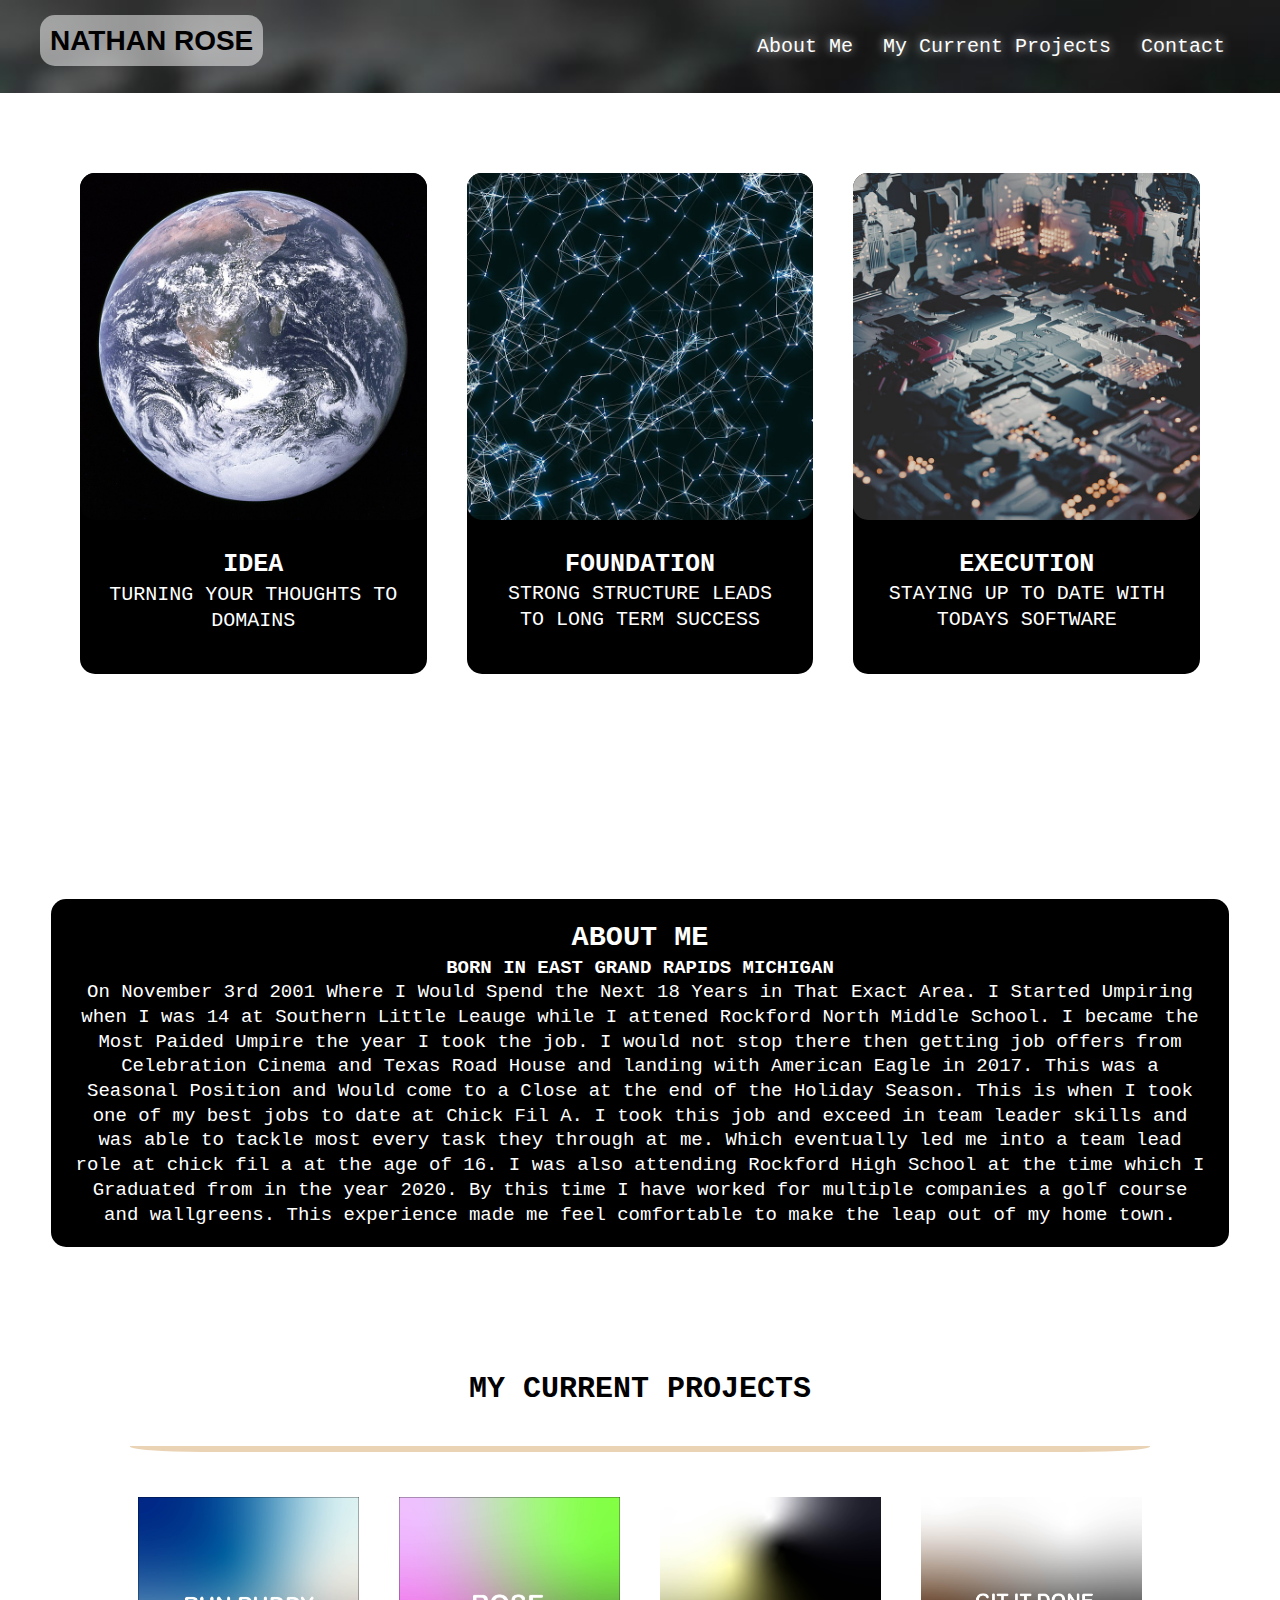
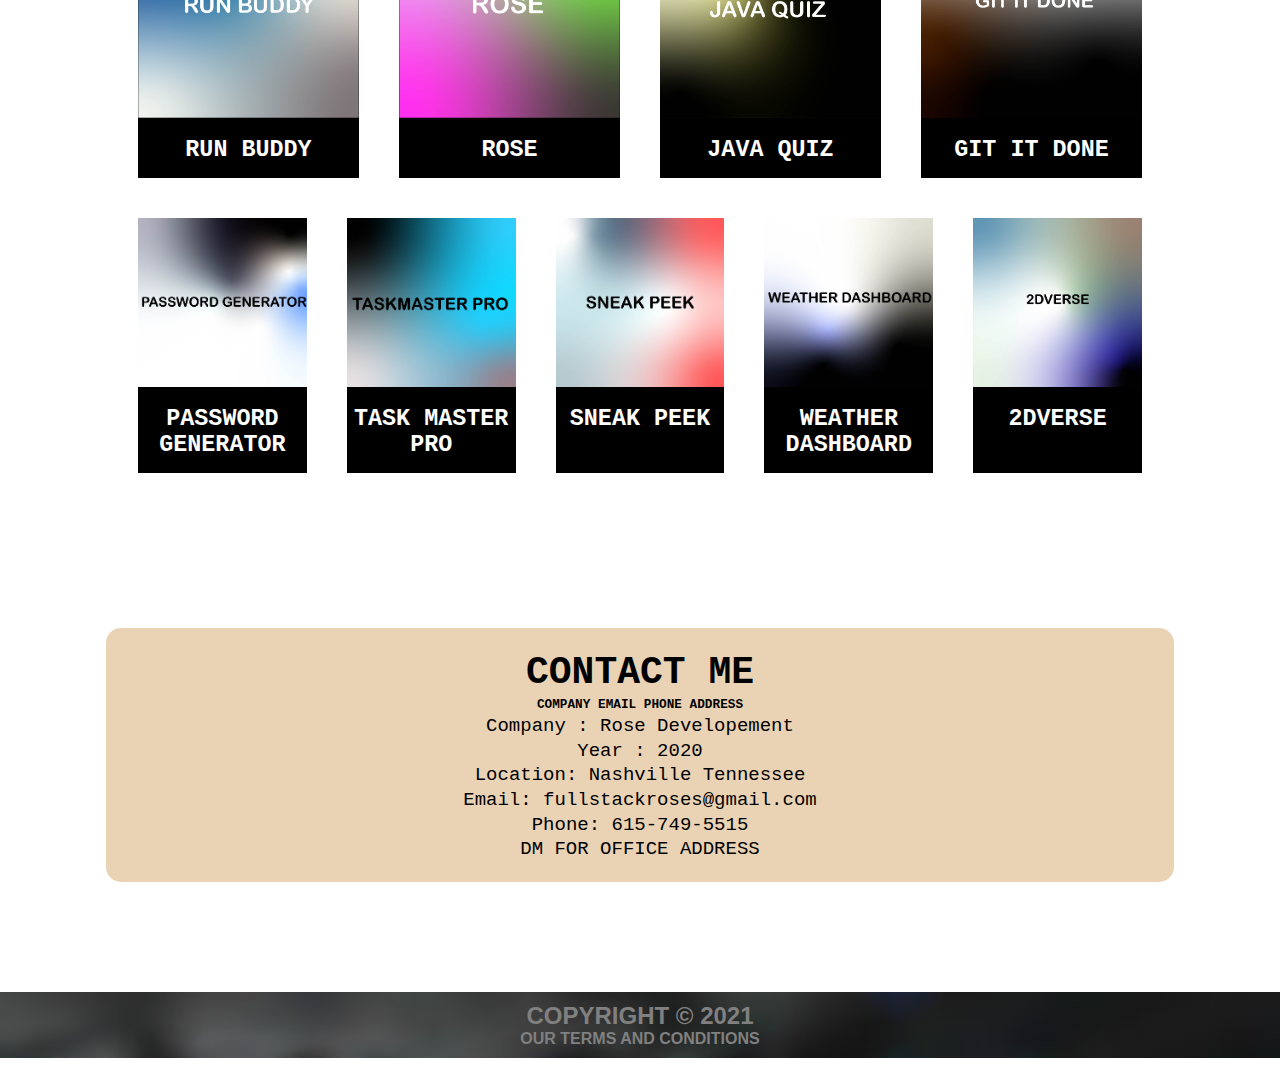
<file: index.html>
<!DOCTYPE html>

<!--Head Of Rose Portfolio-->
<html>
 
  <head>

     <title>ROSE</title>

     <meta name="Nathan Rose Commerical Portfolio"
     content="This is Nathan Rose a Junior Full Stack Developer from Grand Rapids, Mi portfolio. You'll find all current and past projects and ways to contact">
     <meta charset="utf-8">
     <meta name="robots" content="index,follow">
     <link rel="stylesheet" href="./assets/style.css">
     <link rel="icon" href="./assets/fixedone.png">
     <meta name="viewport" content="width=device-width, initial-scale=1.0" />
  </head>



 <!--Logo Name and Navigation Menu-->

 <header>
     <h1>
         <a href="./index.html">NATHAN ROSE</a>
     </h1>
      
       <nav>
           <ul>
               <li>
                 <a href="#about-me">About Me</a>
               </li>

               <li>
                   <a href="#my-current-projects">My Current Projects</a>
               </li>

               <li>
                   <a href="#contact-button">Contact</a>
               </li>
 

           </ul>
       </nav>
 </header>

<!--End Of Navivgation-->

<body>
 
    <!--Home Page "idea,found.exe"-->
    <section id="your-fullstacks">   

    <div class="fullstacks">
 
           
       <article class="fullstack">
        <img src="./assets/7tech.jpg" alt="an image of the earth with north america facing">
          <div class="fullstack-bio">
              <h3 class="fullstack-title">IDEA</h3>
              <h4>TURNING YOUR THOUGHTS TO DOMAINS</h4>
          </div>
       </article>


       <article class="fullstack">
        <img src="./assets/1tech.jpg" alt="technology atoms with a black background">
        <div class="fullstack-bio">
              <h3 class="fullstack-title">FOUNDATION</h3>
              <h4>STRONG STRUCTURE LEADS TO LONG TERM SUCCESS</h4>
          </div>
       </article>



       <article class="fullstack">
        <img src="./assets/4tech.jpg" alt="inside a computer with a focus on the mother board and cpu">
          <div class="fullstack-bio">
              <h3 class="fullstack-title">EXECUTION</h3>
              <h4>STAYING UP TO DATE WITH TODAYS SOFTWARE</h4>
          </div>
       </article>

    </div>
</section>

<!--End Of Home Page-->


<!--About Me Section-->
<section id="about-me"></section>
  <div class="about-mee">
    <h2>ABOUT ME</h2>

    <h4>BORN IN EAST GRAND RAPIDS MICHIGAN</h4>
    <p>On November 3rd 2001 Where I Would Spend the Next 18 Years in That Exact Area. I Started Umpiring when I 
        was 14 at Southern Little Leauge while I attened Rockford North Middle School. I became the Most Paided 
        Umpire the year I took the job. I would not stop there then getting job offers from Celebration Cinema 
        and Texas Road House and landing with American Eagle in 2017. This was a Seasonal Position and Would come 
        to a Close at the end of the Holiday Season. This is when I took one of my best jobs to date at Chick Fil A. 
        I took this job and exceed in team leader skills and was able to tackle most every task they through at me. 
        Which eventually led me into a team lead role at chick fil a at the age of 16. I was also attending Rockford 
        High School at the time which I Graduated from in the year 2020. By this time I have worked for multiple 
        companies a golf course and wallgreens. This experience made me feel comfortable to make the leap out of
         my home town. </p>
 </div>
</section>
<!--End of About Me Section-->


<!--My Current Projects Section-->

<section id="my-current-projects">
 <div class="my-current-projects">
     <h2 class="section-title secondary-border">MY CURRENT PROJECTS</h2>
 </div>

<!--First Row 4 Section-->
 <div class="projects">
 <article class="project">
    <a href="https://nathanroses.github.io/run-buddy/" target="_blank"> <img src="./assets/depo1.jpg" alt="site home page of nathan rose"> </a> 
     <div class="project-bio">
         <h3 class="project-name">RUN BUDDY</h3>
     </div>
 </article>


 
  <article class="project">
    <a href="https://nathanroses.github.io/rose/" target="_blank">
    <img src="./assets/depo2.jpg" alt="colors surronding the word rose"></a>
      <div class="project-bio">
          <h3 class="project-name">ROSE</h3>
      </div>
  </article>

  <article class="project">
    <a href="https://nathanroses.github.io/javascript-quiz/" target="_blank">
    <img src="./assets/depo4.jpg" alt="colors surronding the java quiz"></a>
      <div class="project-bio">
          <h3 class="project-name">JAVA QUIZ</h3>
      </div>
  </article>

  <article class="project">
    <a href="https://nathanroses.github.io/git-it-done/" target="_blank">
    <img src="./assets/depo10.jpg" alt="colors surronding the word git it done"></a>
      <div class="project-bio">
          <h3 class="project-name">GIT IT DONE</h3>
      </div>
  </article>

</div>

<!--Second Row 4 Section-->
<div class="projects">

 <article class="project">
   <a href="https://nathanroses.github.io/password-generator/" target="_blank">
   <img src="./assets/depo11.jpg" alt="colors surronding the word password generator"></a>
     <div class="project-bio">
         <h3 class="project-name">PASSWORD GENERATOR</h3>
     </div>
 </article>

 <article class="project">
   <a href="https://nathanroses.github.io/taskmaster-pro/" target="_blank">
   <img src="./assets/depo3.jpg" alt="colors surronding the word taskmaster-pro"></a>
     <div class="project-bio">
         <h3 class="project-name">TASK MASTER PRO</h3>
     </div>
 </article>

 <article class="project">
   <a href="https://okojie615.github.io/Sneak-Peek/index.html" target="_blank">
   <img src="./assets/depo8.jpg" alt="colors surronding the word sneak peek"></a>
     <div class="project-bio">
         <h3 class="project-name">SNEAK PEEK</h3>
     </div>
 </article>

 <article class="project">
   <a href="https://nathanroses.github.io/weather-dashboard/" target="_blank">
   <img src="./assets/depo9.jpg" alt="colors surronding the word weather dashboard"></a>
     <div class="project-bio">
         <h3 class="project-name">WEATHER DASHBOARD</h3>
     </div>
 </article>

 <article class="project">
    <a href="https://github.com/Okojie615/2dverse" target="_blank">
    <img src="./assets/depo12.jpg" alt="colors surronding the word weather dashboard"></a>
      <div class="project-bio">
          <h3 class="project-name">2DVERSE</h3>
      </div>
  </article>

</div>
</section>

<!--End of My Current Projects Section-->

<!--Contact Me Button-->
<section id="contact-button">
    <div class="contact-button">
         <h1>CONTACT ME</h1>
     
         <h6>COMPANY EMAIL PHONE ADDRESS</h6>
          Company : Rose Developement </p>  
           <p> Year : 2020 </p>  
           <p> Location: Nashville Tennessee  </p>  
           <p>   Email: fullstackroses@gmail.com </p>  
           <p>   Phone: 615-749-5515 </p>  
           <p> DM FOR OFFICE ADDRESS </p>  
        
      </div>
     </section>
    </div>
</section>
<!--End Of Contact Me Button-->


</body>

<!--Start Of Footer-->
<footer>
    <h2>COPYRIGHT &copy; 2021</h2>
    <h4><a href="./privacypolicy.html">OUR TERMS AND CONDITIONS</a></h4>
    
</footer>

<!--End Of Footer-->

</html>
</file>
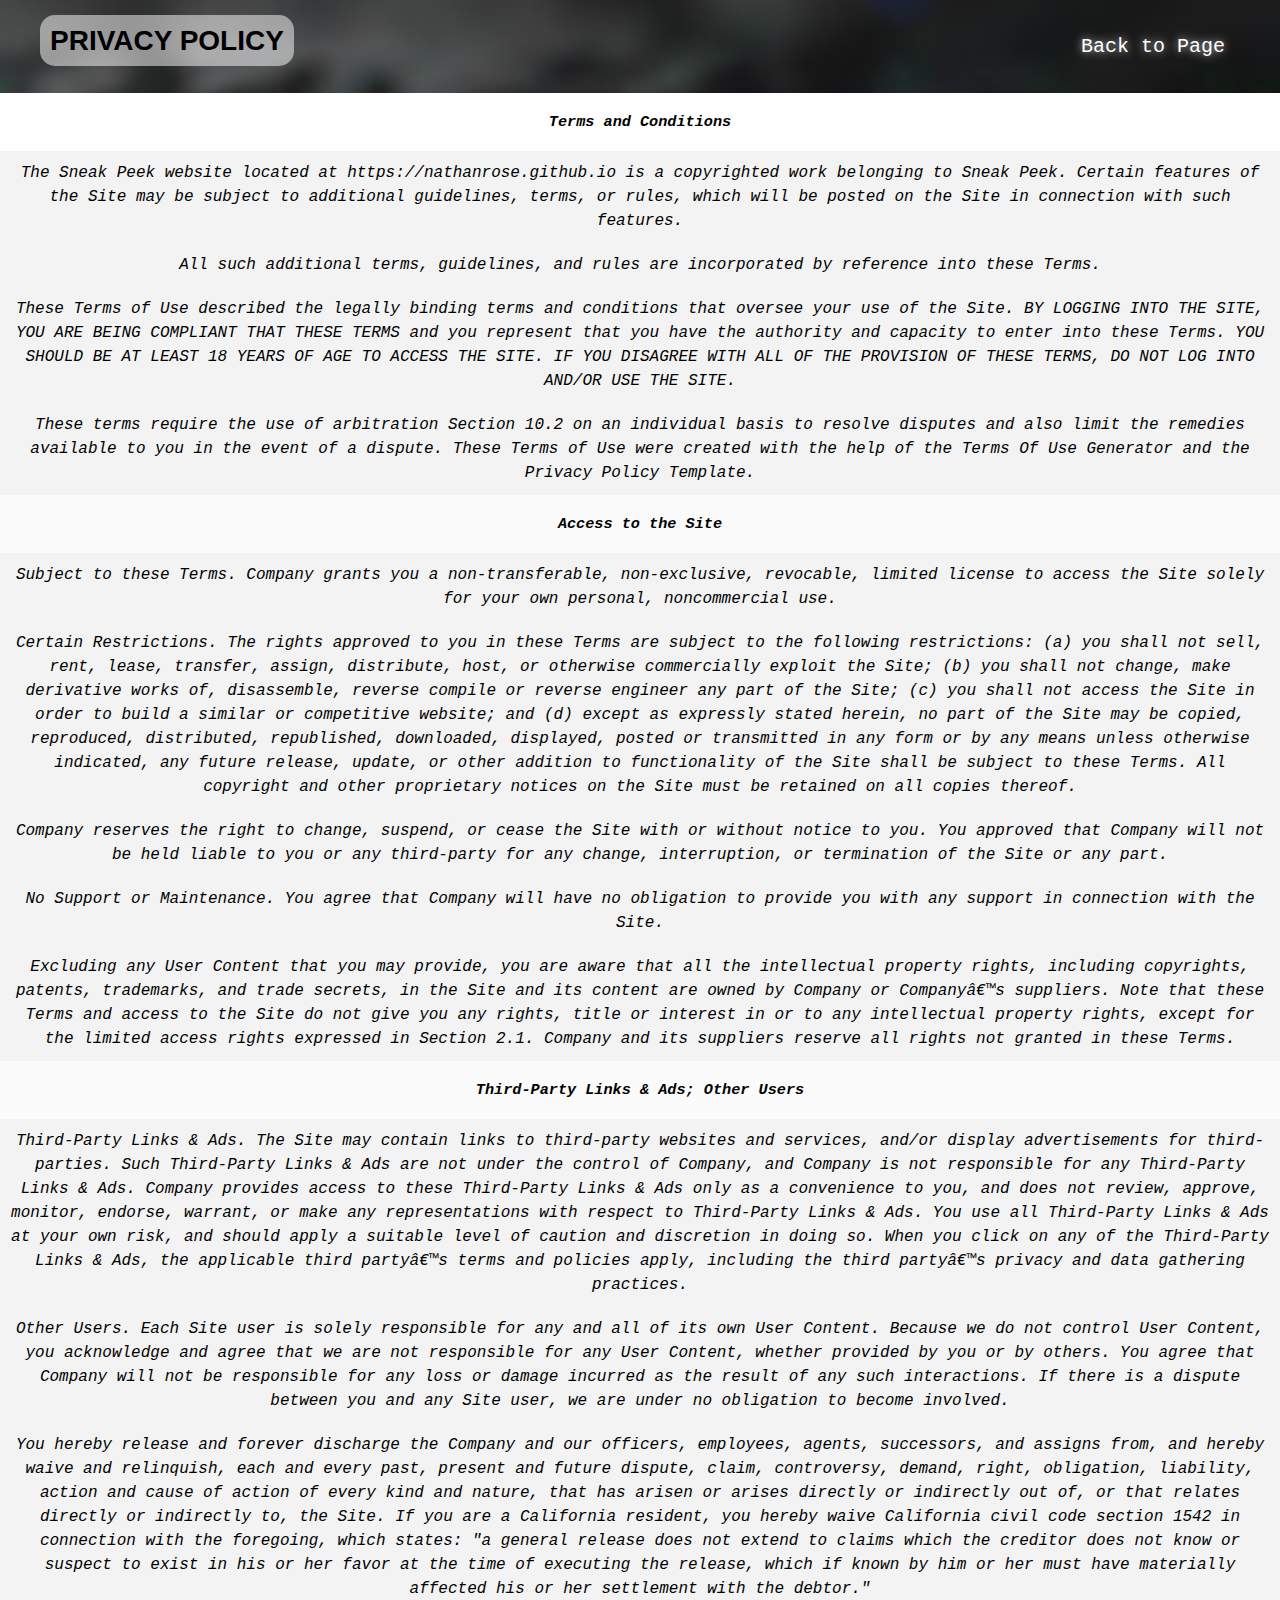
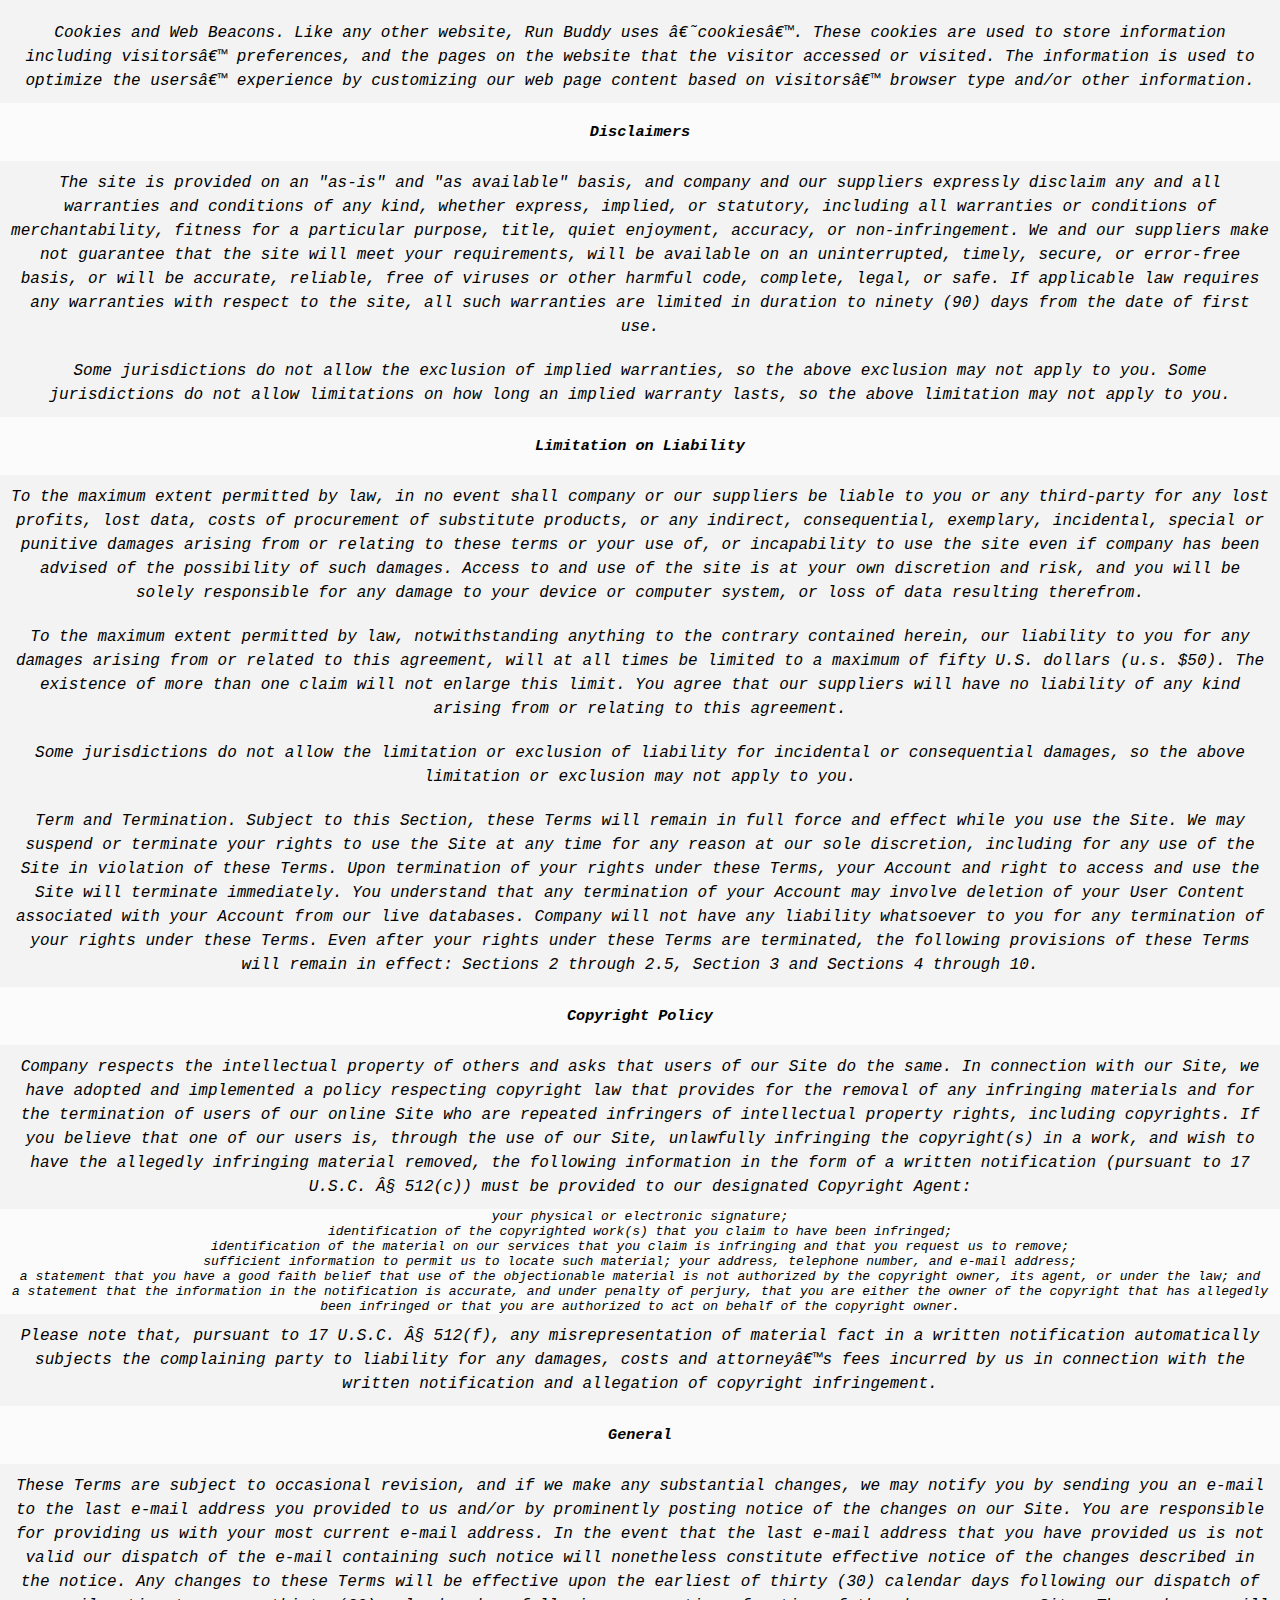
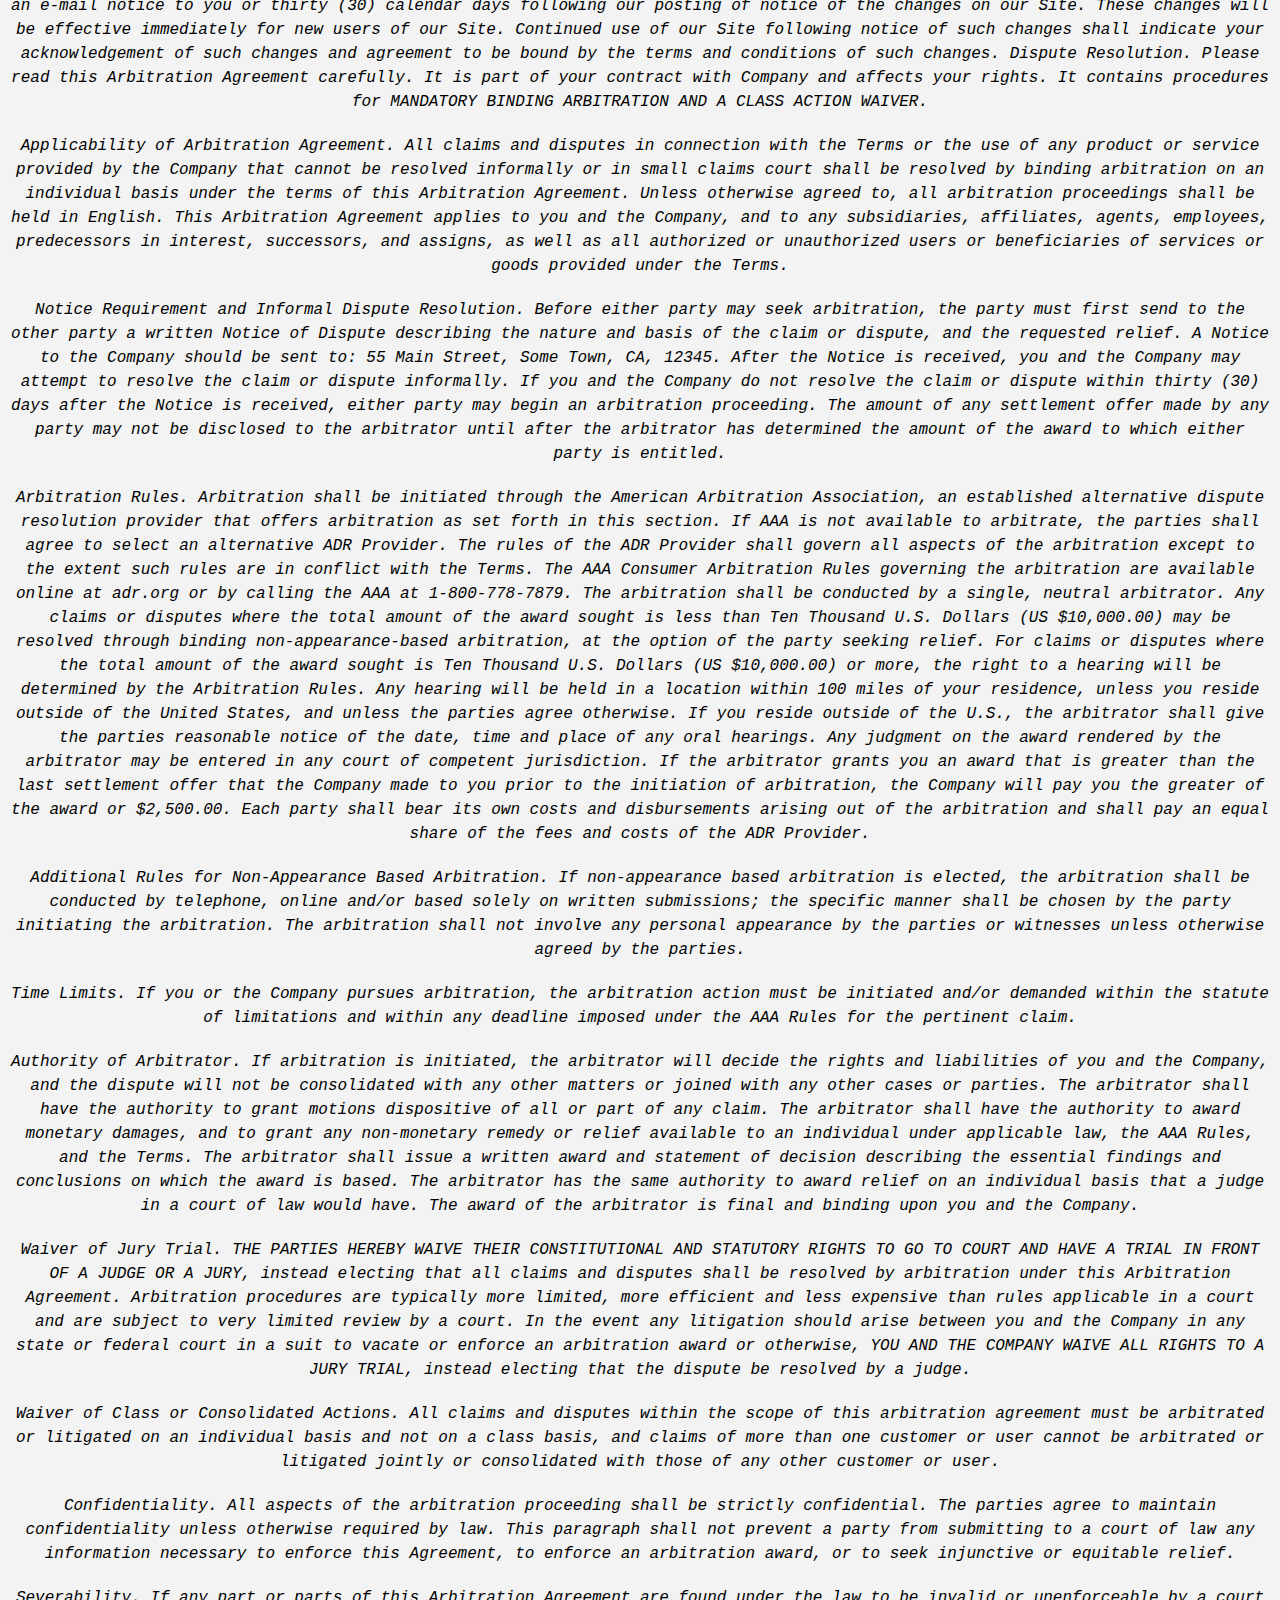
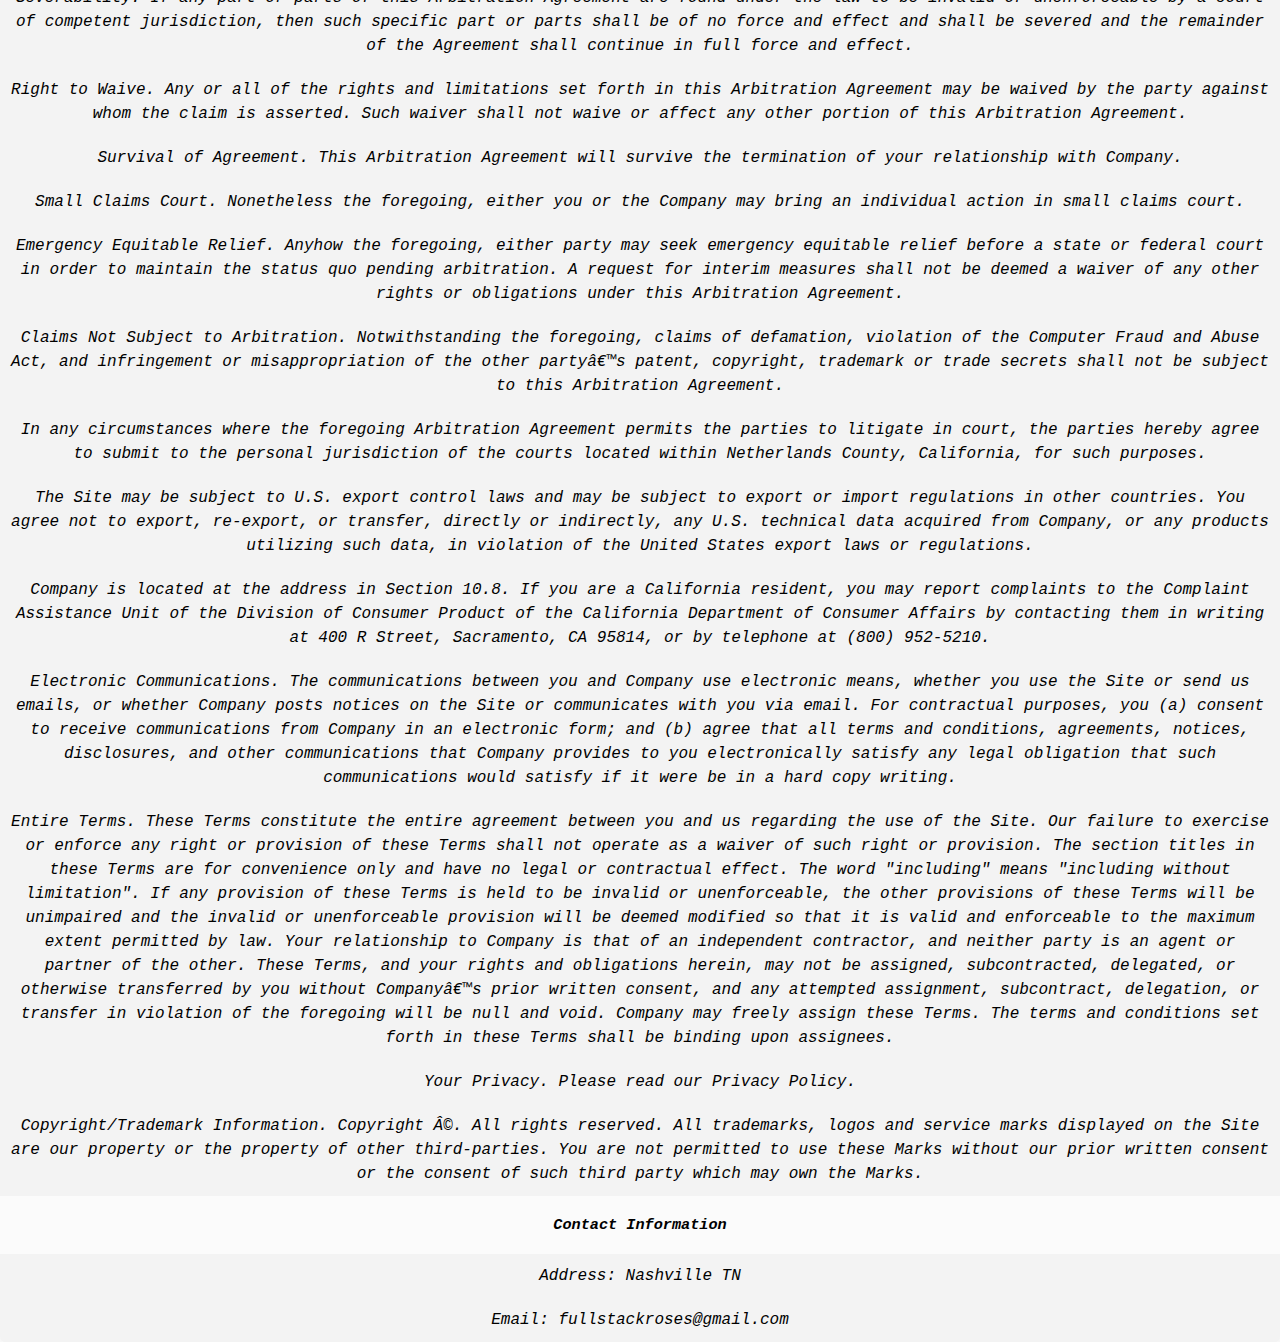
<file: privacypolicy.html>
<!DOCTYPE html>

<!--Head Of Rose Portfolio-->
<html>
 
  <head>

     <title>ROSE</title>

     <meta name="Nathan Rose Commerical Portfolio"
     content="This is Nathan Rose a Junior Full Stack Developer from Grand Rapids, Mi portfolio. You'll find all current and past projects and ways to contact">
     <meta charset="utf-8">
     <meta name="robots" content="index,follow">
     <link rel="stylesheet" href="./assets/style.css">
     <link rel="stylesheet" href="./assets/secondstyle.css">
     <link rel="icon" href="./assets/fixedone.png">
     <meta name="viewport" content="width=device-width, initial-scale=1.0" />
  </head>



 <!--Logo Name and Navigation Menu-->

 <header>
     <h1>
         <a href="./privacypolicy.html">PRIVACY POLICY</a>
     </h1>
      
       <nav>
           <ul>
               <li>
                 <a href="./index.html">Back to Page</a>
               </li>

           </ul>
       </nav>
 </header>


<body>
  
  <article class="secondary-content">
    <h3 class="fix">
      Terms and Conditions
    </h3>

        <p>
          The Sneak Peek website located at https://nathanrose.github.io is a copyrighted work belonging to Sneak Peek. Certain
          features of the Site may be subject to additional guidelines, terms, or rules, which will be posted on the Site
          in connection with such features.
        </p>
  
        <p>
          All such additional terms, guidelines, and rules are incorporated by reference into these Terms.
        </p>
  
        <p>
          These Terms of Use described the legally binding terms and conditions that oversee your use of the Site. BY
          LOGGING INTO THE SITE, YOU ARE BEING COMPLIANT THAT THESE TERMS and you represent that you have the authority
          and capacity to enter into these Terms. YOU SHOULD BE AT LEAST 18 YEARS OF AGE TO ACCESS THE SITE. IF YOU
          DISAGREE WITH ALL OF THE PROVISION OF THESE TERMS, DO NOT LOG INTO AND/OR USE THE SITE.
        </p>
  
        <p>
          These terms require the use of arbitration Section 10.2 on an individual basis to resolve disputes and also
          limit the remedies available to you in the event of a dispute. These Terms of Use were created with the help of
          the Terms Of Use Generator and the Privacy Policy Template.
        </p>
  
        <h3>
          Access to the Site
        </h3>
  
        <p>
          Subject to these Terms. Company grants you a non-transferable, non-exclusive, revocable, limited license to
          access the Site solely for your own personal, noncommercial use.
        </p>
  
        <p>
          Certain Restrictions. The rights approved to you in these Terms are subject to the following restrictions: (a)
          you shall not sell, rent, lease, transfer, assign, distribute, host, or otherwise commercially exploit the Site;
          (b) you shall not change, make derivative works of, disassemble, reverse compile or reverse engineer any part of
          the Site; (c) you shall not access the Site in order to build a similar or competitive website; and (d) except
          as expressly stated herein, no part of the Site may be copied, reproduced, distributed, republished, downloaded,
          displayed, posted or transmitted in any form or by any means unless otherwise indicated, any future release,
          update, or other addition to functionality of the Site shall be subject to these Terms. All copyright and other
          proprietary notices on the Site must be retained on all copies thereof.
        </p>
  
        <p>
          Company reserves the right to change, suspend, or cease the Site with or without notice to you. You approved
          that Company will not be held liable to you or any third-party for any change, interruption, or termination of
          the Site or any part.
        </p>
  
        <p>
          No Support or Maintenance. You agree that Company will have no obligation to provide you with any support in
          connection with the Site.
        </p>
  
        <p>
          Excluding any User Content that you may provide, you are aware that all the intellectual property rights,
          including copyrights, patents, trademarks, and trade secrets, in the Site and its content are owned by Company
          or Companyâ€™s suppliers. Note that these Terms and access to the Site do not give you any rights, title or
          interest in or to any intellectual property rights, except for the limited access rights expressed in Section
          2.1. Company and its suppliers reserve all rights not granted in these Terms.
        </p>
  
        <h3>
          Third-Party Links & Ads; Other Users
        </h3>
  
        <p>
          Third-Party Links & Ads. The Site may contain links to third-party websites and services, and/or display
          advertisements for third-parties. Such Third-Party Links & Ads are not under the control of Company, and Company
          is not responsible for any Third-Party Links & Ads. Company provides access to these Third-Party Links & Ads
          only as a convenience to you, and does not review, approve, monitor, endorse, warrant, or make any
          representations with respect to Third-Party Links & Ads. You use all Third-Party Links & Ads at your own risk,
          and should apply a suitable level of caution and discretion in doing so. When you click on any of the
          Third-Party Links & Ads, the applicable third partyâ€™s terms and policies apply, including the third partyâ€™s
          privacy and data gathering practices.
        </p>
  
        <p>
          Other Users. Each Site user is solely responsible for any and all of its own User Content. Because we do not
          control User Content, you acknowledge and agree that we are not responsible for any User Content, whether
          provided by you or by others. You agree that Company will not be responsible for any loss or damage incurred as
          the result of any such interactions. If there is a dispute between you and any Site user, we are under no
          obligation to become involved.
        </p>
  
        <p>
          You hereby release and forever discharge the Company and our officers, employees, agents, successors, and
          assigns from, and hereby waive and relinquish, each and every past, present and future dispute, claim,
          controversy, demand, right, obligation, liability, action and cause of action of every kind and nature, that has
          arisen or arises directly or indirectly out of, or that relates directly or indirectly to, the Site. If you are
          a California resident, you hereby waive California civil code section 1542 in connection with the foregoing,
          which states: "a general release does not extend to claims which the creditor does not know or suspect to exist
          in his or her favor at the time of executing the release, which if known by him or her must have materially
          affected his or her settlement with the debtor."
        </p>
  
        <p>
          Cookies and Web Beacons. Like any other website, Run Buddy uses â€˜cookiesâ€™. These cookies are used to store
          information including visitorsâ€™ preferences, and the pages on the website that the visitor accessed or visited.
          The information is used to optimize the usersâ€™ experience by customizing our web page content based on visitorsâ€™
          browser type and/or other information.
        </p>
  
        <h3>
          Disclaimers
        </h3>
  
        <p>
          The site is provided on an "as-is" and "as available" basis, and company and our suppliers expressly disclaim
          any and all warranties and conditions of any kind, whether express, implied, or statutory, including all
          warranties or conditions of merchantability, fitness for a particular purpose, title, quiet enjoyment, accuracy,
          or non-infringement. We and our suppliers make not guarantee that the site will meet your requirements, will be
          available on an uninterrupted, timely, secure, or error-free basis, or will be accurate, reliable, free of
          viruses or other harmful code, complete, legal, or safe. If applicable law requires any warranties with respect
          to the site, all such warranties are limited in duration to ninety (90) days from the date of first use.
        </p>
  
        <p>
          Some jurisdictions do not allow the exclusion of implied warranties, so the above exclusion may not apply to
          you. Some jurisdictions do not allow limitations on how long an implied warranty lasts, so the above limitation
          may not apply to you.
        </p>
  
        <h3>
          Limitation on Liability
        </h3>
  
        <p>
          To the maximum extent permitted by law, in no event shall company or our suppliers be liable to you or any
          third-party for any lost profits, lost data, costs of procurement of substitute products, or any indirect,
          consequential, exemplary, incidental, special or punitive damages arising from or relating to these terms or
          your use of, or incapability to use the site even if company has been advised of the possibility of such
          damages. Access to and use of the site is at your own discretion and risk, and you will be solely responsible
          for any damage to your device or computer system, or loss of data resulting therefrom.
        </p>
  
        <p>
          To the maximum extent permitted by law, notwithstanding anything to the contrary contained herein, our liability
          to you for any damages arising from or related to this agreement, will at all times be limited to a maximum of
          fifty U.S. dollars (u.s. $50). The existence of more than one claim will not enlarge this limit. You agree that
          our suppliers will have no liability of any kind arising from or relating to this agreement.
        </p>
  
        <p>
          Some jurisdictions do not allow the limitation or exclusion of liability for incidental or consequential
          damages, so the above limitation or exclusion may not apply to you.
        </p>
  
        <p>
          Term and Termination. Subject to this Section, these Terms will remain in full force and effect while you use
          the Site. We may suspend or terminate your rights to use the Site at any time for any reason at our sole
          discretion, including for any use of the Site in violation of these Terms. Upon termination of your rights under
          these Terms, your Account and right to access and use the Site will terminate immediately. You understand that
          any termination of your Account may involve deletion of your User Content associated with your Account from our
          live databases. Company will not have any liability whatsoever to you for any termination of your rights under
          these Terms. Even after your rights under these Terms are terminated, the following provisions of these Terms
          will remain in effect: Sections 2 through 2.5, Section 3 and Sections 4 through 10.
        </p>
  
        <h3>
          Copyright Policy
        </h3>
  
        <p>
          Company respects the intellectual property of others and asks that users of our Site do the same. In connection
          with our Site, we have adopted and implemented a policy respecting copyright law that provides for the removal
          of any infringing materials and for the termination of users of our online Site who are repeated infringers of
          intellectual property rights, including copyrights. If you believe that one of our users is, through the use of
          our Site, unlawfully infringing the copyright(s) in a work, and wish to have the allegedly infringing material
          removed, the following information in the form of a written notification (pursuant to 17 U.S.C. Â§ 512(c)) must
          be provided to our designated Copyright Agent:
        </p>
  
        <ul>
          <li>
            your physical or electronic signature;
          </li>
          <li>
            identification of the copyrighted work(s) that you claim to have been infringed;
          </li>
          <li>
            identification of the material on our services that you claim is infringing and that you request us to remove;
          </li>
          <li>
            sufficient information to permit us to locate such material; your address, telephone number, and e-mail
            address;
          </li>
          <li>
            a statement that you have a good faith belief that use of the objectionable material is not authorized by the
            copyright owner, its agent, or under the law; and
          </li>
          <li>
            a statement that the information in the notification is accurate, and under penalty of perjury, that you are
            either the owner of the copyright that has allegedly been infringed or that you are authorized to act on
            behalf of the copyright owner.
          </li>
        </ul>
  
        <p>
          Please note that, pursuant to 17 U.S.C. Â§ 512(f), any misrepresentation of material fact in a written
          notification automatically subjects the complaining party to liability for any damages, costs and attorneyâ€™s
          fees incurred by us in connection with the written notification and allegation of copyright infringement.
        </p>
  
        <h3>
          General
        </h3>
  
        <p>
          These Terms are subject to occasional revision, and if we make any substantial changes, we may notify you by
          sending you an e-mail to the last e-mail address you provided to us and/or by prominently posting notice of the
          changes on our Site. You are responsible for providing us with your most current e-mail address. In the event
          that the last e-mail address that you have provided us is not valid our dispatch of the e-mail containing such
          notice will nonetheless constitute effective notice of the changes described in the notice. Any changes to these
          Terms will be effective upon the earliest of thirty (30) calendar days following our dispatch of an e-mail
          notice to you or thirty (30) calendar days following our posting of notice of the changes on our Site. These
          changes will be effective immediately for new users of our Site. Continued use of our Site following notice of
          such changes shall indicate your acknowledgement of such changes and agreement to be bound by the terms and
          conditions of such changes. Dispute Resolution. Please read this Arbitration Agreement carefully. It is part of
          your contract with Company and affects your rights. It contains procedures for MANDATORY BINDING ARBITRATION AND
          A CLASS ACTION WAIVER.
        </p>
  
        <p>
          Applicability of Arbitration Agreement. All claims and disputes in connection with the Terms or the use of any
          product or service provided by the Company that cannot be resolved informally or in small claims court shall be
          resolved by binding arbitration on an individual basis under the terms of this Arbitration Agreement. Unless
          otherwise agreed to, all arbitration proceedings shall be held in English. This Arbitration Agreement applies to
          you and the Company, and to any subsidiaries, affiliates, agents, employees, predecessors in interest,
          successors, and assigns, as well as all authorized or unauthorized users or beneficiaries of services or goods
          provided under the Terms.
        </p>
  
        <p>
          Notice Requirement and Informal Dispute Resolution. Before either party may seek arbitration, the party must
          first send to the other party a written Notice of Dispute describing the nature and basis of the claim or
          dispute, and the requested relief. A Notice to the Company should be sent to: 55 Main Street, Some Town, CA,
          12345. After the Notice is received, you and the Company may attempt to resolve the claim or dispute informally.
          If you and the Company do not resolve the claim or dispute within thirty (30) days after the Notice is received,
          either party may begin an arbitration proceeding. The amount of any settlement offer made by any party may not
          be disclosed to the arbitrator until after the arbitrator has determined the amount of the award to which either
          party is entitled.
        </p>
  
        <p>
          Arbitration Rules. Arbitration shall be initiated through the American Arbitration Association, an established
          alternative dispute resolution provider that offers arbitration as set forth in this section. If AAA is not
          available to arbitrate, the parties shall agree to select an alternative ADR Provider. The rules of the ADR
          Provider shall govern all aspects of the arbitration except to the extent such rules are in conflict with the
          Terms. The AAA Consumer Arbitration Rules governing the arbitration are available online at adr.org or by
          calling the AAA at 1-800-778-7879. The arbitration shall be conducted by a single, neutral arbitrator. Any
          claims or disputes where the total amount of the award sought is less than Ten Thousand U.S. Dollars (US
          $10,000.00) may be resolved through binding non-appearance-based arbitration, at the option of the party seeking
          relief. For claims or disputes where the total amount of the award sought is Ten Thousand U.S. Dollars (US
          $10,000.00) or more, the right to a hearing will be determined by the Arbitration Rules. Any hearing will be
          held in a location within 100 miles of your residence, unless you reside outside of the United States, and
          unless the parties agree otherwise. If you reside outside of the U.S., the arbitrator shall give the parties
          reasonable notice of the date, time and place of any oral hearings. Any judgment on the award rendered by the
          arbitrator may be entered in any court of competent jurisdiction. If the arbitrator grants you an award that is
          greater than the last settlement offer that the Company made to you prior to the initiation of arbitration, the
          Company will pay you the greater of the award or $2,500.00. Each party shall bear its own costs and
          disbursements arising out of the arbitration and shall pay an equal share of the fees and costs of the ADR
          Provider.
        </p>
  
        <p>
          Additional Rules for Non-Appearance Based Arbitration. If non-appearance based arbitration is elected, the
          arbitration shall be conducted by telephone, online and/or based solely on written submissions; the specific
          manner shall be chosen by the party initiating the arbitration. The arbitration shall not involve any personal
          appearance by the parties or witnesses unless otherwise agreed by the parties.
        </p>
  
        <p>
          Time Limits. If you or the Company pursues arbitration, the arbitration action must be initiated and/or demanded
          within the statute of limitations and within any deadline imposed under the AAA Rules for the pertinent claim.
        </p>
  
        <p>
          Authority of Arbitrator. If arbitration is initiated, the arbitrator will decide the rights and liabilities of
          you and the Company, and the dispute will not be consolidated with any other matters or joined with any other
          cases or parties. The arbitrator shall have the authority to grant motions dispositive of all or part of any
          claim. The arbitrator shall have the authority to award monetary damages, and to grant any non-monetary remedy
          or relief available to an individual under applicable law, the AAA Rules, and the Terms. The arbitrator shall
          issue a written award and statement of decision describing the essential findings and conclusions on which the
          award is based. The arbitrator has the same authority to award relief on an individual basis that a judge in a
          court of law would have. The award of the arbitrator is final and binding upon you and the Company.
        </p>
  
        <p>
          Waiver of Jury Trial. THE PARTIES HEREBY WAIVE THEIR CONSTITUTIONAL AND STATUTORY RIGHTS TO GO TO COURT AND HAVE
          A TRIAL IN FRONT OF A JUDGE OR A JURY, instead electing that all claims and disputes shall be resolved by
          arbitration under this Arbitration Agreement. Arbitration procedures are typically more limited, more efficient
          and less expensive than rules applicable in a court and are subject to very limited review by a court. In the
          event any litigation should arise between you and the Company in any state or federal court in a suit to vacate
          or enforce an arbitration award or otherwise, YOU AND THE COMPANY WAIVE ALL RIGHTS TO A JURY TRIAL, instead
          electing that the dispute be resolved by a judge.
        </p>
  
        <p>
          Waiver of Class or Consolidated Actions. All claims and disputes within the scope of this arbitration agreement
          must be arbitrated or litigated on an individual basis and not on a class basis, and claims of more than one
          customer or user cannot be arbitrated or litigated jointly or consolidated with those of any other customer or
          user.
        </p>
  
        <p>
          Confidentiality. All aspects of the arbitration proceeding shall be strictly confidential. The parties agree to
          maintain confidentiality unless otherwise required by law. This paragraph shall not prevent a party from
          submitting to a court of law any information necessary to enforce this Agreement, to enforce an arbitration
          award, or to seek injunctive or equitable relief.
        </p>
  
        <p>
          Severability. If any part or parts of this Arbitration Agreement are found under the law to be invalid or
          unenforceable by a court of competent jurisdiction, then such specific part or parts shall be of no force and
          effect and shall be severed and the remainder of the Agreement shall continue in full force and effect.
        </p>
  
        <p>
          Right to Waive. Any or all of the rights and limitations set forth in this Arbitration Agreement may be waived
          by the party against whom the claim is asserted. Such waiver shall not waive or affect any other portion of this
          Arbitration Agreement.
        </p>
  
        <p>
          Survival of Agreement. This Arbitration Agreement will survive the termination of your relationship with
          Company.
        </p>
  
        <p>
          Small Claims Court. Nonetheless the foregoing, either you or the Company may bring an individual action in small
          claims court.
        </p>
  
        <p>
          Emergency Equitable Relief. Anyhow the foregoing, either party may seek emergency equitable relief before a
          state or federal court in order to maintain the status quo pending arbitration. A request for interim measures
          shall not be deemed a waiver of any other rights or obligations under this Arbitration Agreement.
        </p>
  
        <p>
          Claims Not Subject to Arbitration. Notwithstanding the foregoing, claims of defamation, violation of the
          Computer Fraud and Abuse Act, and infringement or misappropriation of the other partyâ€™s patent, copyright,
          trademark or trade secrets shall not be subject to this Arbitration Agreement.
        </p>
  
        <p>
          In any circumstances where the foregoing Arbitration Agreement permits the parties to litigate in court, the
          parties hereby agree to submit to the personal jurisdiction of the courts located within Netherlands County,
          California, for such purposes.
        </p>
  
        <p>
          The Site may be subject to U.S. export control laws and may be subject to export or import regulations in other
          countries. You agree not to export, re-export, or transfer, directly or indirectly, any U.S. technical data
          acquired from Company, or any products utilizing such data, in violation of the United States export laws or
          regulations.
        </p>
  
        <p>
          Company is located at the address in Section 10.8. If you are a California resident, you may report complaints
          to the Complaint Assistance Unit of the Division of Consumer Product of the California Department of Consumer
          Affairs by contacting them in writing at 400 R Street, Sacramento, CA 95814, or by telephone at (800) 952-5210.
        </p>
  
        <p>
          Electronic Communications. The communications between you and Company use electronic means, whether you use the
          Site or send us emails, or whether Company posts notices on the Site or communicates with you via email. For
          contractual purposes, you (a) consent to receive communications from Company in an electronic form; and (b)
          agree that all terms and conditions, agreements, notices, disclosures, and other communications that Company
          provides to you electronically satisfy any legal obligation that such communications would satisfy if it were be
          in a hard copy writing.
        </p>
  
        <p>
          Entire Terms. These Terms constitute the entire agreement between you and us regarding the use of the Site. Our
          failure to exercise or enforce any right or provision of these Terms shall not operate as a waiver of such right
          or provision. The section titles in these Terms are for convenience only and have no legal or contractual
          effect. The word "including" means "including without limitation". If any provision of these Terms is held to be
          invalid or unenforceable, the other provisions of these Terms will be unimpaired and the invalid or
          unenforceable provision will be deemed modified so that it is valid and enforceable to the maximum extent
          permitted by law. Your relationship to Company is that of an independent contractor, and neither party is an
          agent or partner of the other. These Terms, and your rights and obligations herein, may not be assigned,
          subcontracted, delegated, or otherwise transferred by you without Companyâ€™s prior written consent, and any
          attempted assignment, subcontract, delegation, or transfer in violation of the foregoing will be null and void.
          Company may freely assign these Terms. The terms and conditions set forth in these Terms shall be binding upon
          assignees.
        </p>
  
        <p>
          Your Privacy. Please read our Privacy Policy.
        </p>
  
        <p>
          Copyright/Trademark Information. Copyright Â©. All rights reserved. All trademarks, logos and service marks
          displayed on the Site are our property or the property of other third-parties. You are not permitted to use
          these Marks without our prior written consent or the consent of such third party which may own the Marks.
        </p>
  
        <h3>
          Contact Information
        </h3>
  
        <p>
          Address: Nashville TN
        </p>
  
        <p>
          Email: fullstackroses@gmail.com
        </p>
  
  </article>

</body>
</html>
</file>
<file: assets/style.css>
* {
  box-sizing: border-box;
  margin: 0;
  padding: 0;
}

section {
  padding: 60px;
}

:root {
  --primary-color: black;
  --secondary-color: #4bb225;
  --third-color: #1b9be4;
}

.flex-row {
  display: flex;
}

a {
  text-decoration: none;
}
/*Styles Apply to The Header*/

header {
  background-image: url(./bgim.jpg);
  background-size: cover;

  padding: 25px 40px;
  display: flex;
  justify-content: space-between;
  flex-wrap: wrap;
}

header h1 {
  font-weight: bold;
  margin: 0;
  font-size: 28px;
  color: whitesmoke;
  text-shadow: 0px 0px 10px rgba(0, 0, 0, 0.8);
  text-decoration: none;
}

header a {
  text-decoration: none;
  color: white;
}

header h1 a {
  font-family: -apple-system, BlinkMacSystemFont, "Segoe UI", Roboto, Oxygen,
    Ubuntu, Cantarell, "Open Sans", "Helvetica Neue", sans-serif;
  color: rgb(65, 66, 66);
}

header nav {
  margin: 10px 0px;
}

header nav ul {
  display: flex;
  flex-wrap: wrap;
  justify-content: space-between;
  align-items: center;
  list-style: none;
}

header nav ul li a {
  padding: 10px 15px;
  font-weight: lighter;
  font-size: 20px;
  font-family: monospace;
  text-shadow: 0px 0px 10px rgba(255, 255, 255, 0.8);
}

header nav ul li a:hover {
  background-color: rgba(255, 255, 255, 0.8);
  color: #1b9be4;
  border-radius: 20px;
  text-shadow: none;
  transform: scale(1.3);
}

header h1 a {
  background-color: rgba(255, 255, 255, 0.5);
  color: black;
  border-radius: 15px;
  padding: 10px;
  text-shadow: none;
  transform: scale(1);
}
/* End of Header Styles*/

/* Bio 3 Card Slide */

article {
  display: block;
  flex-wrap: wrap;
}

.fullstacks {
  width: 100%;
  margin: 0 auto;
  display: flex;
  flex-wrap: wrap;
  justify-content: space-around;
}

.fullstack {
  margin: 20px;
  background-color: black;
  color: white;
  flex: 1;
  border-radius: 15px;
  flex-wrap: wrap;
}

.fullstack-bio {
  padding: 25px;
  line-height: 1.3;
}

.fullstack-bio h4 {
  font-weight: lighter;
  font-size: 20px;
  margin-bottom: 15px;
  text-align: center;
  font-family: monospace;
}

.fullstack-bio h3 {
  font-size: 25px;
  font-family: monospace;
  text-align: center;
}

.fullstack img {
  width: 100%;
  border-radius: 15px;
  flex-wrap: wrap;
  size: 100px 100px;
}

/* Bio 3 Card Slide End */

/* About Me Section */
.section-title {
  font-size: 30px;
  border-bottom: 0px solid;
  color: black;
  font-family: monospace;
  padding-bottom: 10px;
  text-align: center;
  margin: 0 auto 20px auto;
  width: 50%;
}

.primary-border {
  border-color: black;
}

.secondary-border {
  border-color: black;
}

.about-mee {
  text-align: center;
  font-family: monospace;
  background-color: black;
  color: white;
  font-size: 19px;
  margin: 25px auto 50px auto;
  padding: 20px;
  width: 92%;
  line-height: 1.3;
  border-radius: 15px;
}
/* End of About Me*/

/*My Current Projects*/
.my-current-projects {
  border-bottom: 6px solid;
  padding-bottom: 10px;
  color: rgba(222, 184, 135, 0.623);
  margin: 15px auto 25px auto;
  border-radius: 7%;
  width: 88%;
}

.projects {
  width: 90%;
  margin: 0 auto;
  display: flex;
  flex-wrap: wrap;
  justify-content: space-around;
}

.project {
  margin: 20px;
  background-color: black;
  color: white;
  flex: 1;
}

.project img {
  width: 100%;
  flex-wrap: wrap;
  display: flexbox;
  size: 100px 100px;
  display: inline;
}

.project-bio {
  text-decoration: none;
  padding: 15px 5px;
  text-align: center;
  font-size: 20px;
  font-family: monospace;
  flex-wrap: wrap;
  display: block;
}

.project-name {
  color: white;
}

img:brightness {
  background-color: white;
  display: inline-block;
}

.projects img:hover {
  opacity: 20px;
  transition: all 0.3s ease-in 0.1s;
  transform: translateY(60px);
  filter: blur(5px);
  filter: brightness(1.4);
  flex-wrap: wrap;
}

.project:hover {
  background-color: white;
}
/*End My Current Projects*/

/* Contact Button */
.contact-button {
  text-align: center;
  font-family: monospace;
  background-color: rgba(222, 184, 135, 0.623);
  color: rgb(0, 0, 0);
  font-size: 19px;
  margin: 15px auto 50px auto;
  padding: 20px 50px;
  width: 92%;
  line-height: 1.3;
  border-radius: 15px;
}

/* End of Contact Button */

/* Footer */
footer {
  text-align: center;
  color: grey;
  background-image: url(./bgim.jpg);
  background-size: cover;
  font-family: -apple-system, BlinkMacSystemFont, "Segoe UI", Roboto, Oxygen,
    Ubuntu, Cantarell, "Open Sans", "Helvetica Neue", sans-serif;
  padding: 10px 30px;
}

footer a {
  text-decoration: none;
  color: grey;
}
/* End of Footer*/

/* MEDIA QUERY 980px */

@media screen and (max-width: 980px) {
  header {
    padding-bottom: 0;
    justify-content: center;
    position: relative;
  }

  header h1 {
    width: 100%;
    text-align: center;
  }

  header nav ul {
    margin-top: 20px;
    width: 100%;
  }

  .projects {
    width: 50%;
    height: 50%;
    size: 50%;
    display: inline-block;
    flex-wrap: wrap;
    display: inline;
  }

  header nav ul li a {
    font-size: 20px;
  }

  footer h2,
  footer div {
    text-align: center;
  }

  .section-title {
    width: 80%;
  }

  .fullstack {
    flex: 0 70%;
    flex-wrap: wrap;
  }
}
/* MEDIA QUERY 560px */

@media screen and (max-width: 560px) {
  header {
    justify-content: center;
    position: relative;
    justify-content: space-between;
  }

  header h1 {
    width: 100%;
    text-align: center;
  }

  header nav ul {
    margin-top: 20px;
    width: 100%;
    flex-wrap: wrap;
  }

  header nav ul li a {
    font-size: 20px;
    justify-content: space-between;
  }

  .projects {
    width: 50%;
    height: 50%;
    display: inline-block;
    flex-wrap: wrap;
    display: inline;
  }

  footer h2,
  footer div {
    text-align: center;
  }

  .section-title {
    width: 80%;
  }

  .fullstack {
    flex: 0 70%;
  }
}

/* MEDIA QUERY 320px */

@media screen and (max-width: 320px) {
  header {
    padding-bottom: 0;
    justify-content: space-around;
    position: relative;
    display: inline;
  }

  header h1 {
    width: 100%;
    text-align: center;
    position: relative;
    flex-wrap: wrap;
  }

  header nav ul {
    margin-top: 20px;
    width: 100%;
  }

  header nav ul li a {
    font-size: 10px;
    justify-content: space-between;
    text-align: center;
  }

  .projects {
    width: 80%;
    height: 50%;
    display: inline-block;
    flex-wrap: wrap;
    display: inline;
  }

  footer h2,
  footer div {
    text-align: center;
  }

  .section-title {
    width: 80%;
  }

  .fullstack {
    flex: 0 70%;
  }
}
/* End OF Media Queries */
</file>
<file: assets/secondstyle.css>
#filter-column {
  text-align: center;
  margin: 20px 20px 20px 50px;
  padding: 20px 0 0 0;
  height: 785px;
  border: 2px solid var(--secondary-color);
}

#filter-column {
  text-decoration: underline;
}

#results-column {
  text-align: center;
  margin: 20px 10px 20px 35px;
  padding: 20px 0 0 0;
  height: fit-content;
  border: 2px solid var(--secondary-color);
}

#results-column {
  text-decoration: underline;
}

#results {
  overflow-x: hidden;
  overflow-y: scroll;
}
h3 {
  padding: 20px;
}

.secondary-content {
  text-align: center;
  font-family: monospace;
  font-style: oblique;
  background-color: rgba(214, 214, 214, 0.089);
  border-radius: 5px;
}

.colorscheme {
  background-color: rgba(243, 219, 219, 0.1);
}

.page-title {
  font-family: monospace;
  padding: 25px;
  margin: 10px;
}

.termsuno {
  text-align: center;
  padding: 5px;
  color: rgb(248, 149, 149);
}

p {
  line-height: 1.5;
  font-size: 16px;
  margin: 0 auto;
  text-align: justify;
  text-align: center;
  padding: 10px;
  background-color: rgba(180, 179, 179, 0.1);
}

.fix {
  background-color: white;
}
</file>
